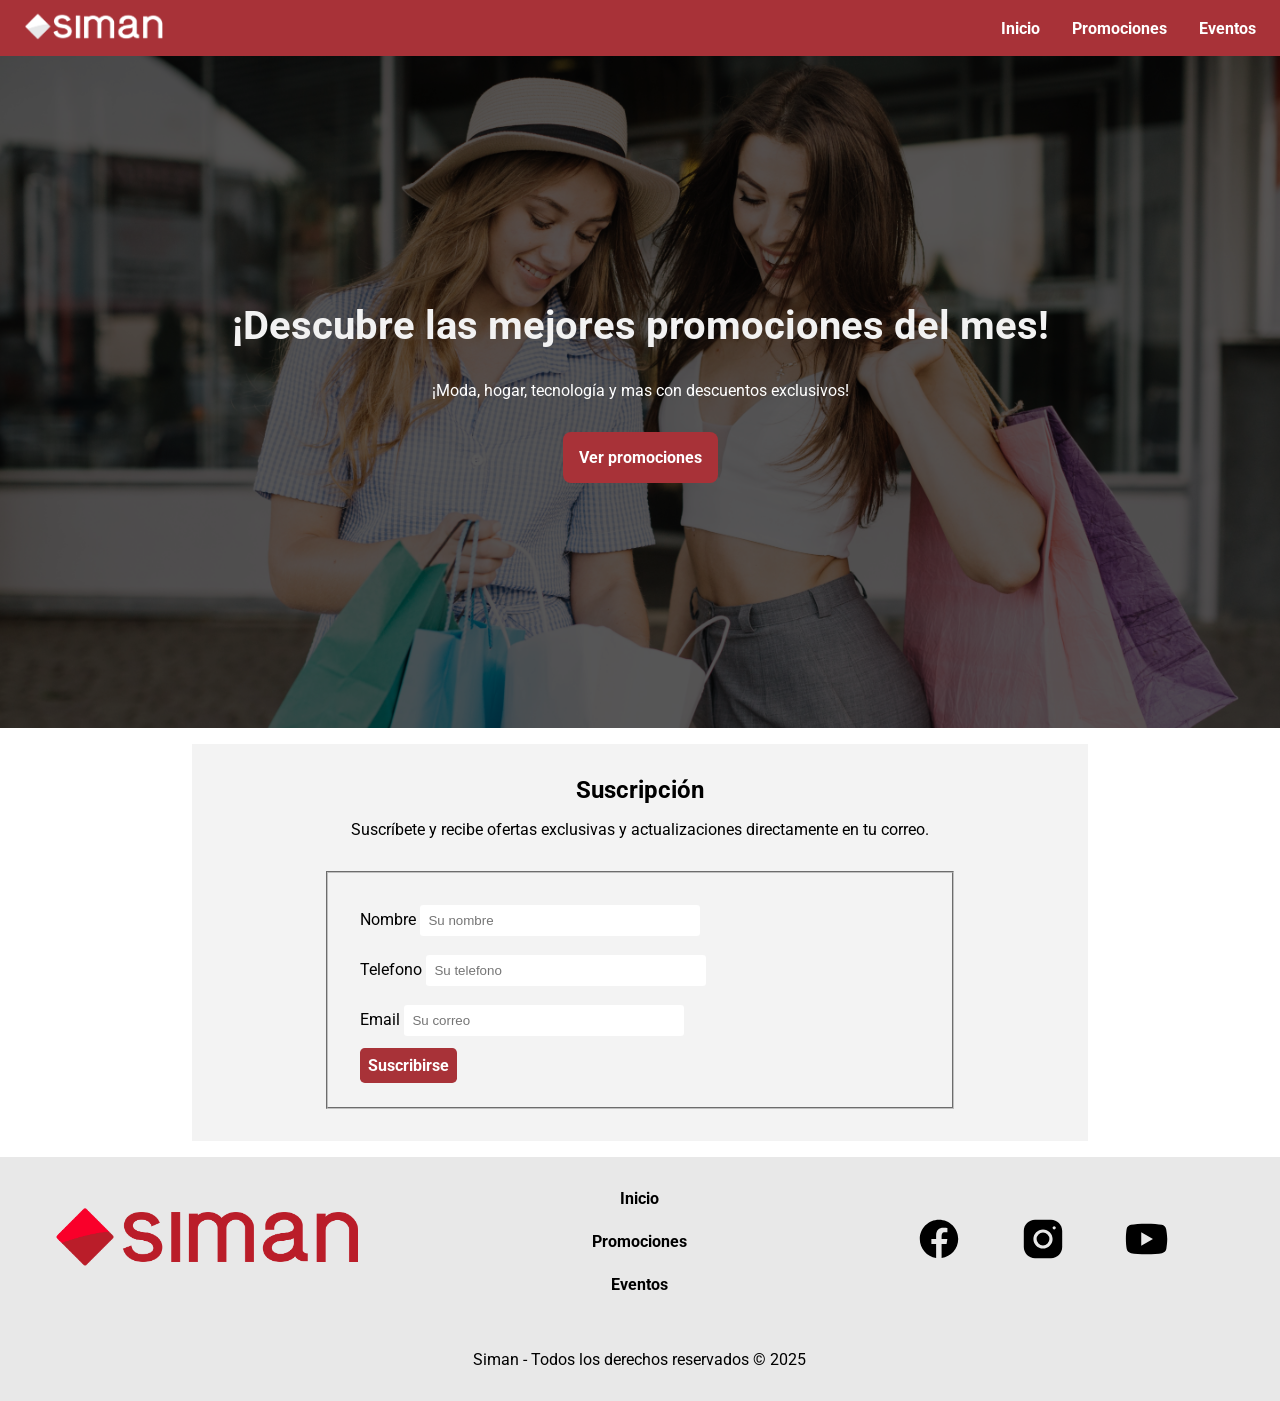
<file: index.html>
<!DOCTYPE html>
<html lang="en">
<head>
    <meta charset="UTF-8">
    <meta name="viewport" content="width=device-width, initial-scale=1.0">
    <link rel="icon" href="https://play-lh.googleusercontent.com/WBK1BwpZzqN3yZf65dN2cYrm3wLuJIV5GIpBmjJiWHxeYqwygYgGdM96w_m23dv3eA" type="image/x-icon">
    <title>Inicio - Siman</title>
    <link rel="preconnect" href="https://fonts.googleapis.com">
    <link rel="preconnect" href="https://fonts.gstatic.com" crossorigin>
    <link href="https://fonts.googleapis.com/css2?family=Krub:ital,wght@0,200;0,300;0,400;0,500;0,600;0,700;1,200;1,300;1,400;1,500;1,600;1,700&family=Roboto:ital,wght@0,100..900;1,100..900&family=Staatliches&display=swap" rel="stylesheet">
    <link rel="stylesheet" href="/css/style.css">
</head>
<body>
    <header class="header">
        <figure>
            <a href="index.html"><img class="header__img" src="/img/logo_siman.png" alt="Logo de Siman"></a>
        </figure>
        <nav>
            <ul class="header__nav">
                <li><a href="/index.html">Inicio</a></li>
                <li><a href="/promociones.html">Promociones</a></li>
                <li><a href="/eventos.html">Eventos</a></li>
            </ul>
        </nav>
    </header>
    <main class="hero">
        <div class="hero__contenido">
            <h1>¡Descubre las mejores promociones del mes!</h1>
            <p>¡Moda, hogar, tecnología y mas con descuentos exclusivos!</p>
            <a class="hero__boton" href="/promociones.html">Ver promociones</a>
        </div>
    </main>
    <section class="suscripcion">
        <div class="suscripcion__info">
            <h2>Suscripción</h2>
            <p>Suscríbete y recibe ofertas exclusivas y actualizaciones directamente en tu correo.</p>
        </div>
        <form class="suscripcion__formulario">
            <fieldset>
                <div class="formulario__campos"> 
                    <div class="campo__nombre">
                        <label>Nombre</label>
                        <input type="text" placeholder="Su nombre">
                    </div>
                    <div class="campo__telefono">
                        <label>Telefono</label>
                        <input type="tel" placeholder="Su telefono">
                    </div>
                    <div class="campo__email">
                        <label>Email</label>
                        <input type="email" placeholder="Su correo">
                    </div>

                    <div class="suscripcion__boton">
                        <a class="boton" href="#">Suscribirse</a>
                    </div>
                </div>
            </fieldset>
        </form>
    </section>

    <footer class="footer">
        <figure>
            <a href="index.html"><img class="footer__img" src="/img/logo_footer.png" alt="Logo de Siman"></a>
        </figure>
        <nav>
            <ul class="footer__nav">
                <li><a href="/index.html">Inicio</a></li>
                <li><a href="/promociones.html">Promociones</a></li>
                <li><a href="/eventos.html">Eventos</a></li>
            </ul>
        </nav>
        <div class="footer__iconos">
            <a href="https://www.facebook.com/simanelsalvador" target="_blank">
                <svg xmlns="http://www.w3.org/2000/svg" x="0px" y="0px" width="100" height="100" viewBox="0 0 30 30">
                    <path d="M15,3C8.373,3,3,8.373,3,15c0,6.016,4.432,10.984,10.206,11.852V18.18h-2.969v-3.154h2.969v-2.099c0-3.475,1.693-5,4.581-5 c1.383,0,2.115,0.103,2.461,0.149v2.753h-1.97c-1.226,0-1.654,1.163-1.654,2.473v1.724h3.593L19.73,18.18h-3.106v8.697 C22.481,26.083,27,21.075,27,15C27,8.373,21.627,3,15,3z"></path>
                </svg>
            </a>
            <a href="https://www.instagram.com/almacenessiman_sv/" target="_blank">
                <svg xmlns="http://www.w3.org/2000/svg" x="0px" y="0px" width="100" height="100" viewBox="0 0 30 30">
                    <path d="M 9.9980469 3 C 6.1390469 3 3 6.1419531 3 10.001953 L 3 20.001953 C 3 23.860953 6.1419531 27 10.001953 27 L 20.001953 27 C 23.860953 27 27 23.858047 27 19.998047 L 27 9.9980469 C 27 6.1390469 23.858047 3 19.998047 3 L 9.9980469 3 z M 22 7 C 22.552 7 23 7.448 23 8 C 23 8.552 22.552 9 22 9 C 21.448 9 21 8.552 21 8 C 21 7.448 21.448 7 22 7 z M 15 9 C 18.309 9 21 11.691 21 15 C 21 18.309 18.309 21 15 21 C 11.691 21 9 18.309 9 15 C 9 11.691 11.691 9 15 9 z M 15 11 A 4 4 0 0 0 11 15 A 4 4 0 0 0 15 19 A 4 4 0 0 0 19 15 A 4 4 0 0 0 15 11 z"></path>
                </svg>
            </a>
            <a href="http://www.youtube.com/user/SimanElSalvador/" target="_blank">
                <svg xmlns="http://www.w3.org/2000/svg" x="0px" y="0px" width="100" height="100" viewBox="0 0 50 50">
                    <path d="M 44.898438 14.5 C 44.5 12.300781 42.601563 10.699219 40.398438 10.199219 C 37.101563 9.5 31 9 24.398438 9 C 17.800781 9 11.601563 9.5 8.300781 10.199219 C 6.101563 10.699219 4.199219 12.199219 3.800781 14.5 C 3.398438 17 3 20.5 3 25 C 3 29.5 3.398438 33 3.898438 35.5 C 4.300781 37.699219 6.199219 39.300781 8.398438 39.800781 C 11.898438 40.5 17.898438 41 24.5 41 C 31.101563 41 37.101563 40.5 40.601563 39.800781 C 42.800781 39.300781 44.699219 37.800781 45.101563 35.5 C 45.5 33 46 29.398438 46.101563 25 C 45.898438 20.5 45.398438 17 44.898438 14.5 Z M 19 32 L 19 18 L 31.199219 25 Z"></path>
                </svg>
            </a>
        </div>
        <div class="footer__c">
            <p>Siman - Todos los derechos reservados © 2025</p>
        </div>
    </footer>
</body>
</html>
</file>
<file: css/style.css>
:root{
    --primary-color: #a83238;
    --secondary-color: #f3f3f3;
    --tertiary-color: #e8e8e8;
    --color-blanco: #ffffff;
    --color-negro: #000000;
    --fuente-principal: "Roboto", sans-serif;
    --fuente-secundaria: "krub", sans-serif;
}

*{
    margin: 0;
    padding: 0;
    box-sizing: border-box;
}

.header{
    display: flex;
    flex-direction: column;
    align-items: center;
    background-color: var(--primary-color);
    padding-bottom: .5rem;
}

.header__img{
    height: 3rem;
}


.header__nav{
    display: flex;
    align-items: center;
    gap: 2rem;
    list-style: none;
    height: 100%;
   
   
}

.header__nav a{
    color: var(--color-blanco);
    text-decoration: none;
    font-family: var(--fuente-principal);
    font-weight: bold;   
}

.header__nav a:hover{
    transition: color 0.3s ease;
    color: var(--secondary-color);
}

/*Empieza seccion Inicio*/

.hero{
    background-image: url(/img/imagen-hero.jpg);
    height: 35rem;
    background-size: cover;
    background-position: top center;
    background-repeat: no-repeat;
    position: relative;
    text-align: center;
}

.hero__contenido{
    background-color: rgb( 0 0 0 / 65%);
    position: absolute;
    height: 100%;
    width: 100%;
    display: flex;
    flex-direction: column;
    align-items: center;
    justify-content: center;
    gap: 2rem;
    padding: 2rem;
}

.hero__contenido h1{
    color: #f2f2f2;
    font-family: var(--fuente-principal);
   
    font-size: 2.5rem;
}
.hero__contenido p{
    color: var(--color-blanco);
    font-family: var(--fuente-principal);
    font-size: 1rem;
}

.hero__boton{
    background-color: var(--primary-color);
    font-family: var(--fuente-principal);
    padding: .5rem;
    border-radius: .5rem;
    color: var(--color-blanco);
    text-decoration: none;
    font-weight: bold;
    width: 100%;
}

.hero__boton:hover{
    background-color: #812429;
}

.suscripcion{
    width: 90%;
    margin: 1rem auto;
    padding: 2rem 0;
    background-color: var(--secondary-color);
    font-family: var(--fuente-principal);
    display: flex;
    flex-direction: column;
    gap: 2rem;
}

.suscripcion__info{
    width: 90%;
    margin: 0 auto;
    text-align: center;
    display: flex;
    flex-direction: column;
    gap: 1rem;
}

.suscripcion__formulario{
    width: 90%;
    margin: 0 auto;
    overflow: hidden;
}

.formulario__campos{
    width: 100%;
    padding: 2rem;
    display: flex;
    gap: 1.2rem;
    flex-direction: column;
    justify-content: space-between;
    
}

.formulario__campos input{
    padding: .5rem;
    border-radius: .2rem;
    border: none;
    width: 100%;
}

.suscripcion__boton .boton{
    display: flex;
    justify-content: center;
    width: 100%;
    
}

.boton:hover{
    background-color: #812429;
}

.suscripcion__boton a{
    color: var(--color-blanco);
    font-weight: bold;
    background-color: var(--primary-color);
    padding: .5rem;
    border-radius: .3rem;
    text-decoration: none;

    
}

@media (min-width: 1024px) {
    .suscripcion, 
    .suscripcion__info,
    .suscripcion__formulario{
        width: 70%;
    }
    .formulario__campos input{
        width: 50%;
    }
    .suscripcion__boton .boton{
        display: inline;
        
    }
}
/*Seccion Inicio termina*/

/*Footer inicia*/

.footer{
    background-color: var(--tertiary-color);
    font-family: var(--fuente-principal);
    display: flex;
    flex-direction: column;
    align-items:  center;
    padding: 1rem 2rem;
    gap: 1.5rem;

}

.footer__nav{
    list-style: none;
    display: flex;
    flex-direction: column;
    align-items: center;
    gap: 1.5rem;
}

.footer__nav a{
    color: var(--color-negro);
    text-decoration: none;
    font-weight: bold;
}

.footer__img{
    height: 2rem;
}

.footer__c{ 
    text-align: center;
    margin-top: 2rem;
}

.footer__iconos{
    text-align: center;
}

.footer__iconos a{
    text-decoration: none;
}

.footer__iconos svg{
    height: 3rem;
}

/*Footer termina*/

@media (min-width: 768px) {
    .header{
        display: flex;
        justify-content: space-between;
        flex-direction: row;
        height: 3.5rem;
        padding: 0 1.5rem;
    }
    .hero{
        height: 42rem;
    }
    
    .hero__boton{
        padding: 1rem;
        width: auto;

    }
    .footer{
        display: grid;
        grid-template-columns: repeat(3, 1fr);
        padding: 2rem 3rem;
    }
    .footer__c{
        grid-column: 1 / 4;

    }
    .footer__img{
        height: 5rem;
    }
}

/*Seccion de promociones inicia*/

.promociones__imagenes{
    width: 90%;
    margin: 1rem auto;
    display: flex;
    flex-direction: column;
    gap: 1rem;
}

.promociones__imagenes img{
    max-width: 100%;
    border-radius: .5rem;
    transition: transform 0.4s ease;
}

.promociones__imagenes img:hover{
    transform: scale(1.02);
}

@media (min-width: 768px) {
    .promociones__imagenes{
        display: flex;
        flex-direction: row;
        gap: 1rem;
    }
    
}

.shoping{
    width: 90%;
    margin: 0 auto;
    font-family: var(--fuente-principal);
}
.shopping__seccion{
    display: grid;
    grid-template-columns: repeat(2, 1fr);
    margin: 1rem auto;
    gap: 1.5rem;
}
@media (min-width: 1024px) {
    .shopping__seccion{
        grid-template-columns: repeat(4, 1fr);
    }
    
}
@media (max-width: 468px) {
    .shopping__seccion{
        grid-template-columns: 1fr;
    }
}

.shopping__productos{
    display: flex;
    flex-direction: column;
    overflow: hidden;
    padding: 1.5rem;
    box-shadow: 0px 2px 4px rgba(0, 0, 0, 0.2);
    
}
.shopping__productos img{
    transition: transform 0.3s ease;
    width: 100%;

}

.productos__boton{
    width: 100%;
    background-color: var(--primary-color);
    color: var(--color-blanco);
    text-decoration: none;
    border-radius: .2rem;
    padding: .5rem;
    text-align: center;

}

.productos__boton:hover{
    background-color: #812429;
}

.shopping__productos img:hover{
    transform: scale(1.05);
}
.productos__informacion{
    display: flex;
    flex-direction: column;
    width: 100%;
    gap: 1rem;
}

.productos__informacion span{
    color: var(--color-blanco);
    background-color: var(--primary-color);
}

.truncar_texto {
    white-space: nowrap; 
    overflow: hidden; 
    text-overflow: ellipsis; 
}

/*Seccion promociones finaliza*/

/*Seccion eventos inicia*/

.eventos{
    width: 90%;
    margin: .8rem auto;
    border-radius: .5rem;
    background-color: var(--secondary-color);
    font-family: var(--fuente-principal);
    padding: 3rem;
    display: flex;
    flex-direction: column;
    gap: 2rem;
}


@media (min-width: 1024px) {
    .eventos{
        width: 80%;
        
    }
}

@media (max-width: 468px) {
    .eventos{
        width: 100%;
    }
}

.eventos__contenedor{
    display: flex;
    flex-direction: column;
    gap: 3rem;
}

.eventos__contenedor img{
    width: 100%;
    border-radius: .5rem;
}

.eventos__articulos{
    display: flex;
    flex-direction: column;
    gap: 1rem;
}
.eventos__informacion{
    display: flex;
    flex-direction: column;
    gap: 1rem;
    font-family: var(--fuente-secundaria);
}

/*Seccion eventos termina*/
</file>
